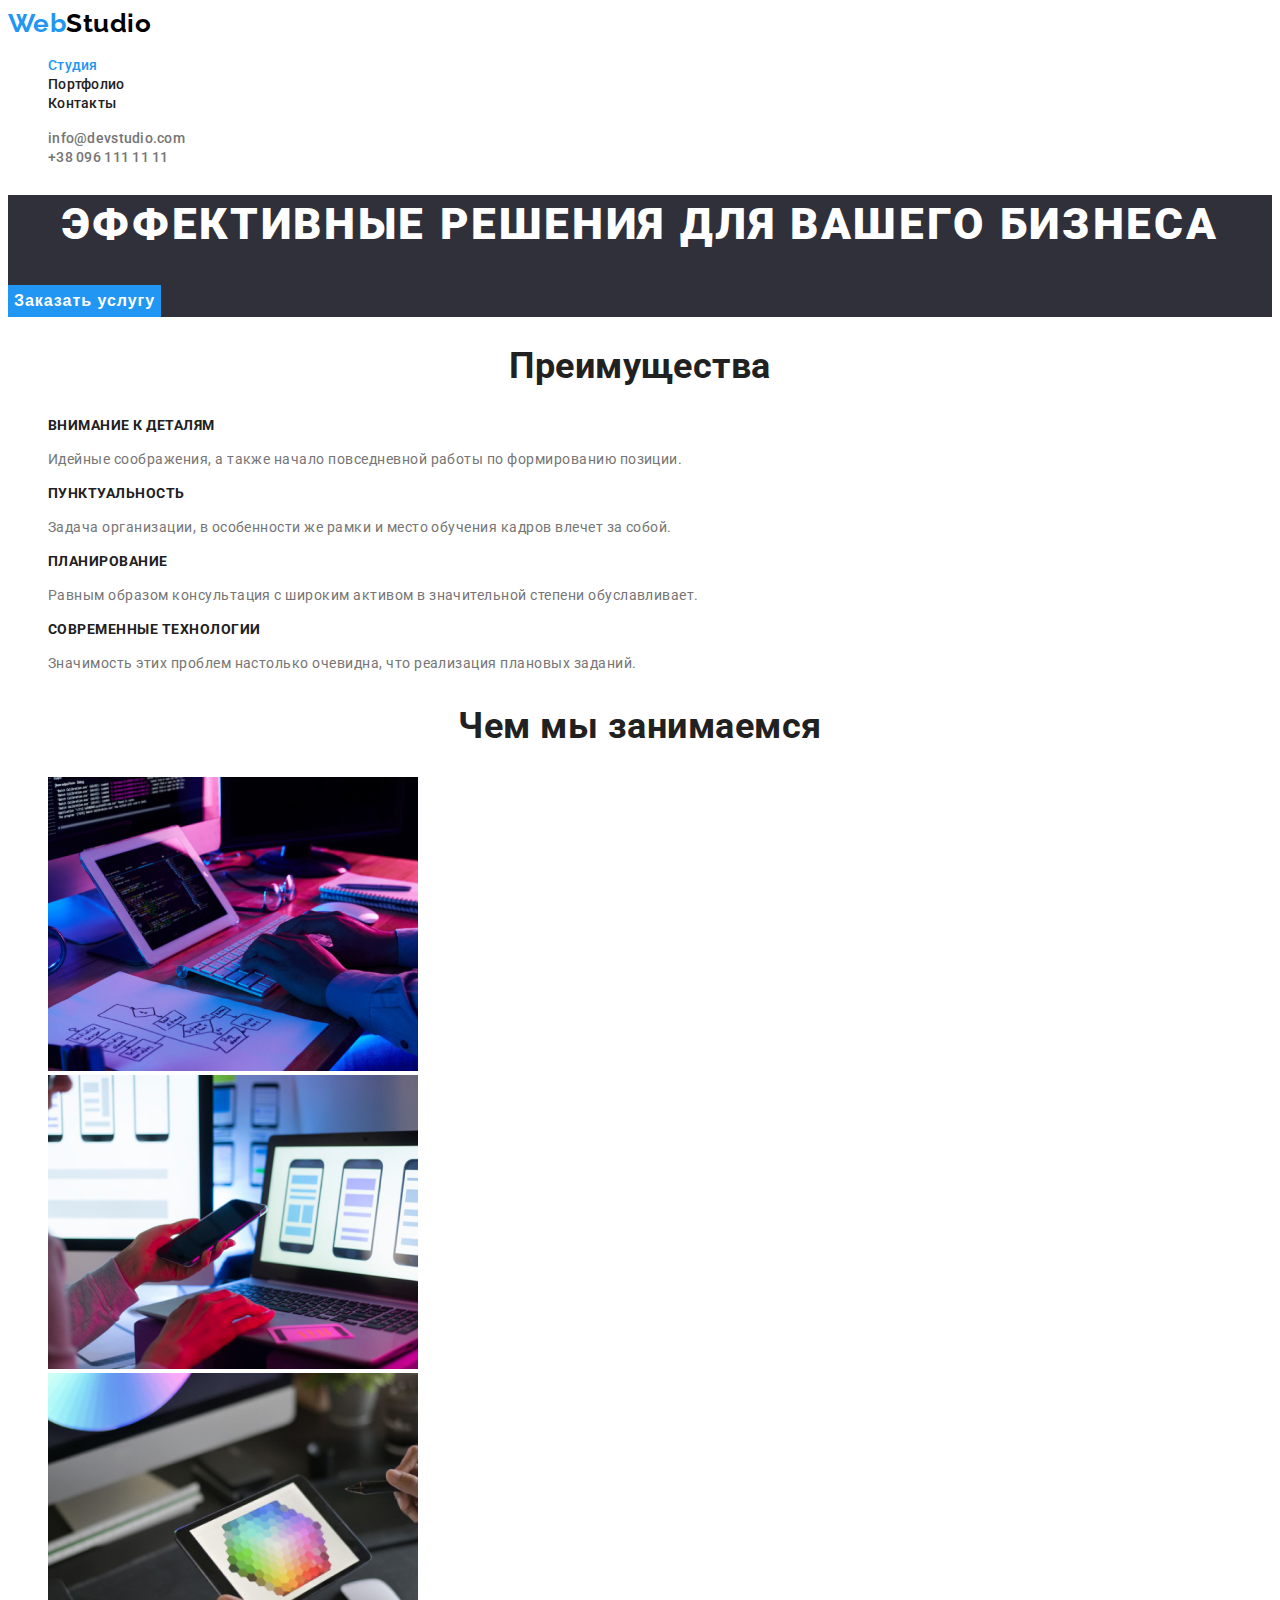
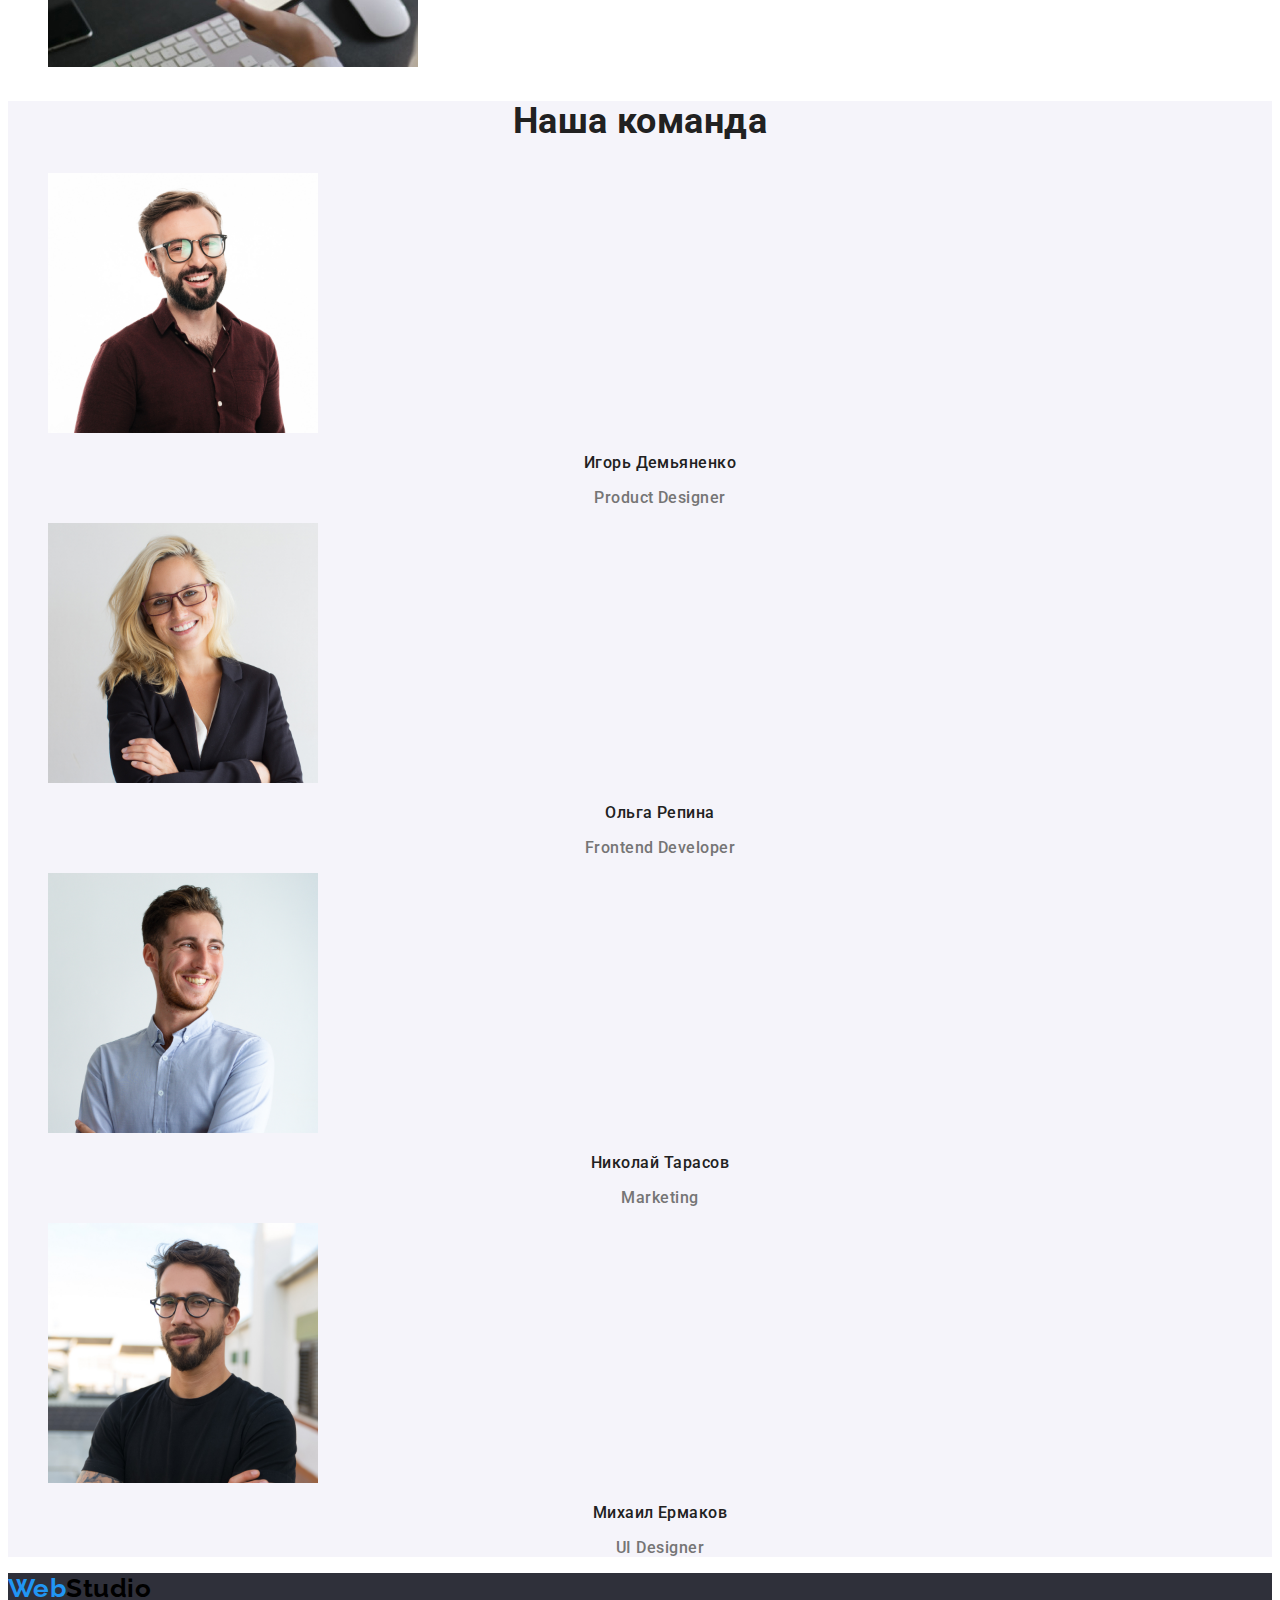
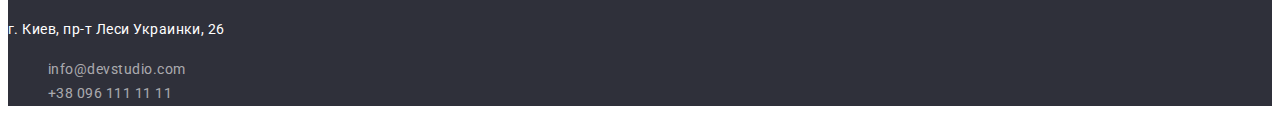
<file: index.html>
<!DOCTYPE html>
<html lang="ru">
  <head>
    <meta charset="UTF-8" />
    <meta name="viewport" content="width=device-width, initial-scale=1.0" />
    <title>Document</title>
    <link rel="preconnect" href="https://fonts.gstatic.com" />
    <link
      href="https://fonts.googleapis.com/css2?family=Raleway:wght@700&family=Roboto:wght@400;500;700;900&display=swap"
      rel="stylesheet"
    />
    <link rel="stylesheet" href="./css/styles.css" />
  </head>

  <body>
    <!-- Шапка сайта -->
    <header>
      <nav class="nav">
        <a href="./index.html" class="logo">
          <span class="logo-web">Web</span
          ><span class="logo-studio">Studio</span>
        </a>

        <ul class="site-nav list">
          <li><a href="./index.html" class="link active-link">Студия</a></li>
          <li><a href="./portfolio.html" class="link">Портфолио</a></li>
          <li><a href="#address" class="link">Контакты</a></li>
        </ul>
      </nav>

      <ul class="contact list">
        <li>
          <a href="mailto:info@devstudio.com" class="contact-link"
            >info@devstudio.com</a
          >
        </li>
        <li>
          <a href="tel:+380961111111" class="contact-link">+38 096 111 11 11</a>
        </li>
      </ul>
    </header>

    <main>
      <!-- Герой -->
      <section class="hero">
        <h1 class="hero-title">ЭФФЕКТИВНЫЕ РЕШЕНИЯ ДЛЯ ВАШЕГО БИЗНЕСА</h1>
        <button type="button" class="button">Заказать услугу</button>
      </section>

      <!-- Преимущества -->
      <section>
        <h2 class="section-title">Преимущества</h2>

        <ul class="feature-list list">
          <li>
            <h3 class="title">ВНИМАНИЕ К ДЕТАЛЯМ</h3>
            <p class="text">
              Идейные соображения, а также начало повседневной работы по
              формированию позиции.
            </p>
          </li>
          <li>
            <h3 class="title">ПУНКТУАЛЬНОСТЬ</h3>
            <p class="text">
              Задача организации, в особенности же рамки и место обучения кадров
              влечет за собой.
            </p>
          </li>
          <li>
            <h3 class="title">ПЛАНИРОВАНИЕ</h3>
            <p class="text">
              Равным образом консультация с широким активом в значительной
              степени обуславливает.
            </p>
          </li>
          <li>
            <h3 class="title">СОВРЕМЕННЫЕ ТЕХНОЛОГИИ</h3>
            <p class="text">
              Значимость этих проблем настолько очевидна, что реализация
              плановых заданий.
            </p>
          </li>
        </ul>
      </section>

      <!-- Чем мы занимаемся -->
      <section class="section">
        <h2 class="section-title">Чем мы занимаемся</h2>

        <ul class="list">
          <li>
            <img src="./images/print.jpg" alt="" width="370" height="294" />
          </li>
          <li>
            <img src="./images/choose.jpg" alt="" width="370" height="294" />
          </li>
          <li>
            <img src="./images/paint.jpg" alt="" width="370" height="294" />
          </li>
        </ul>
      </section>

      <!-- Команда -->
      <section class="team section">
        <h2 class="section-title">Наша команда</h2>
        <ul class="team-list list">
          <li>
            <img src="./images/Igor.jpg" alt="" width="270" height="260" />
            <h3 class="title">Игорь Демьяненко</h3>
            <p lang="en" class="text">Product Designer</p>
          </li>
          <li>
            <img src="./images/Olga.jpg" alt="" width="270" height="260" />
            <h3 class="title">Ольга Репина</h3>
            <p lang="en" class="text">Frontend Developer</p>
          </li>
          <li>
            <img src="./images/Nikolai.jpg" alt="" width="270" height="260" />
            <h3 class="title">Николай Тарасов</h3>
            <p lang="en" class="text">Marketing</p>
          </li>
          <li>
            <img src="./images/Michal.jpg" alt="" width="270" height="260" />
            <h3 class="title">Михаил Ермаков</h3>
            <p lang="en" class="text">UI Designer</p>
          </li>
        </ul>
      </section>
    </main>

    <!-- Футер -->
    <footer class="footer">
      <a href="./index.html" class="logo">
        <span class="logo-web">Web</span><span class="logo-studio">Studio</span>
      </a>
      <address class="address">
        <p class="town">г. Киев, пр-т Леси Украинки, 26</p>
        <ul class="list">
          <li>
            <a href="mailto:info@devstudio.com" class="footer-link"
              >info@devstudio.com</a
            >
          </li>
          <li>
            <a href="tel:+380961111111" class="footer-link"
              >+38 096 111 11 11</a
            >
          </li>
        </ul>
      </address>
    </footer>
  </body>
</html>
</file>
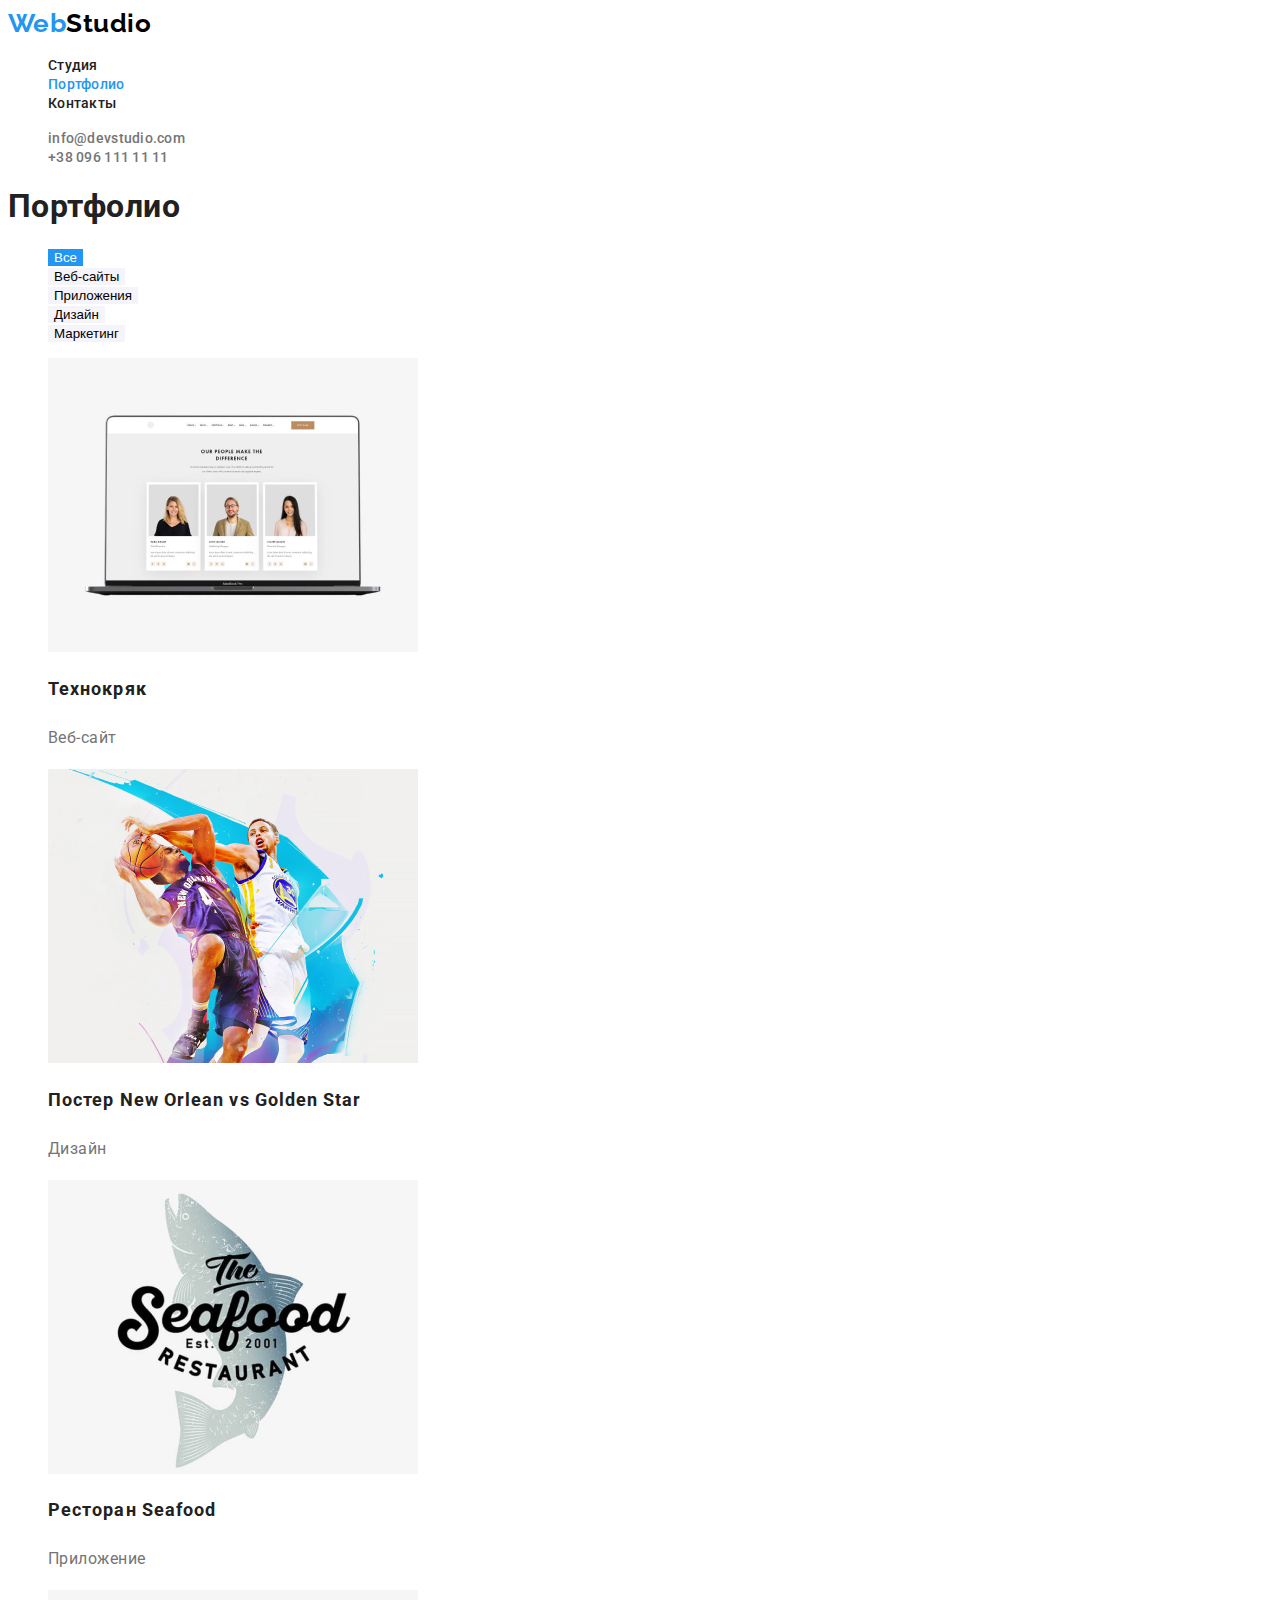
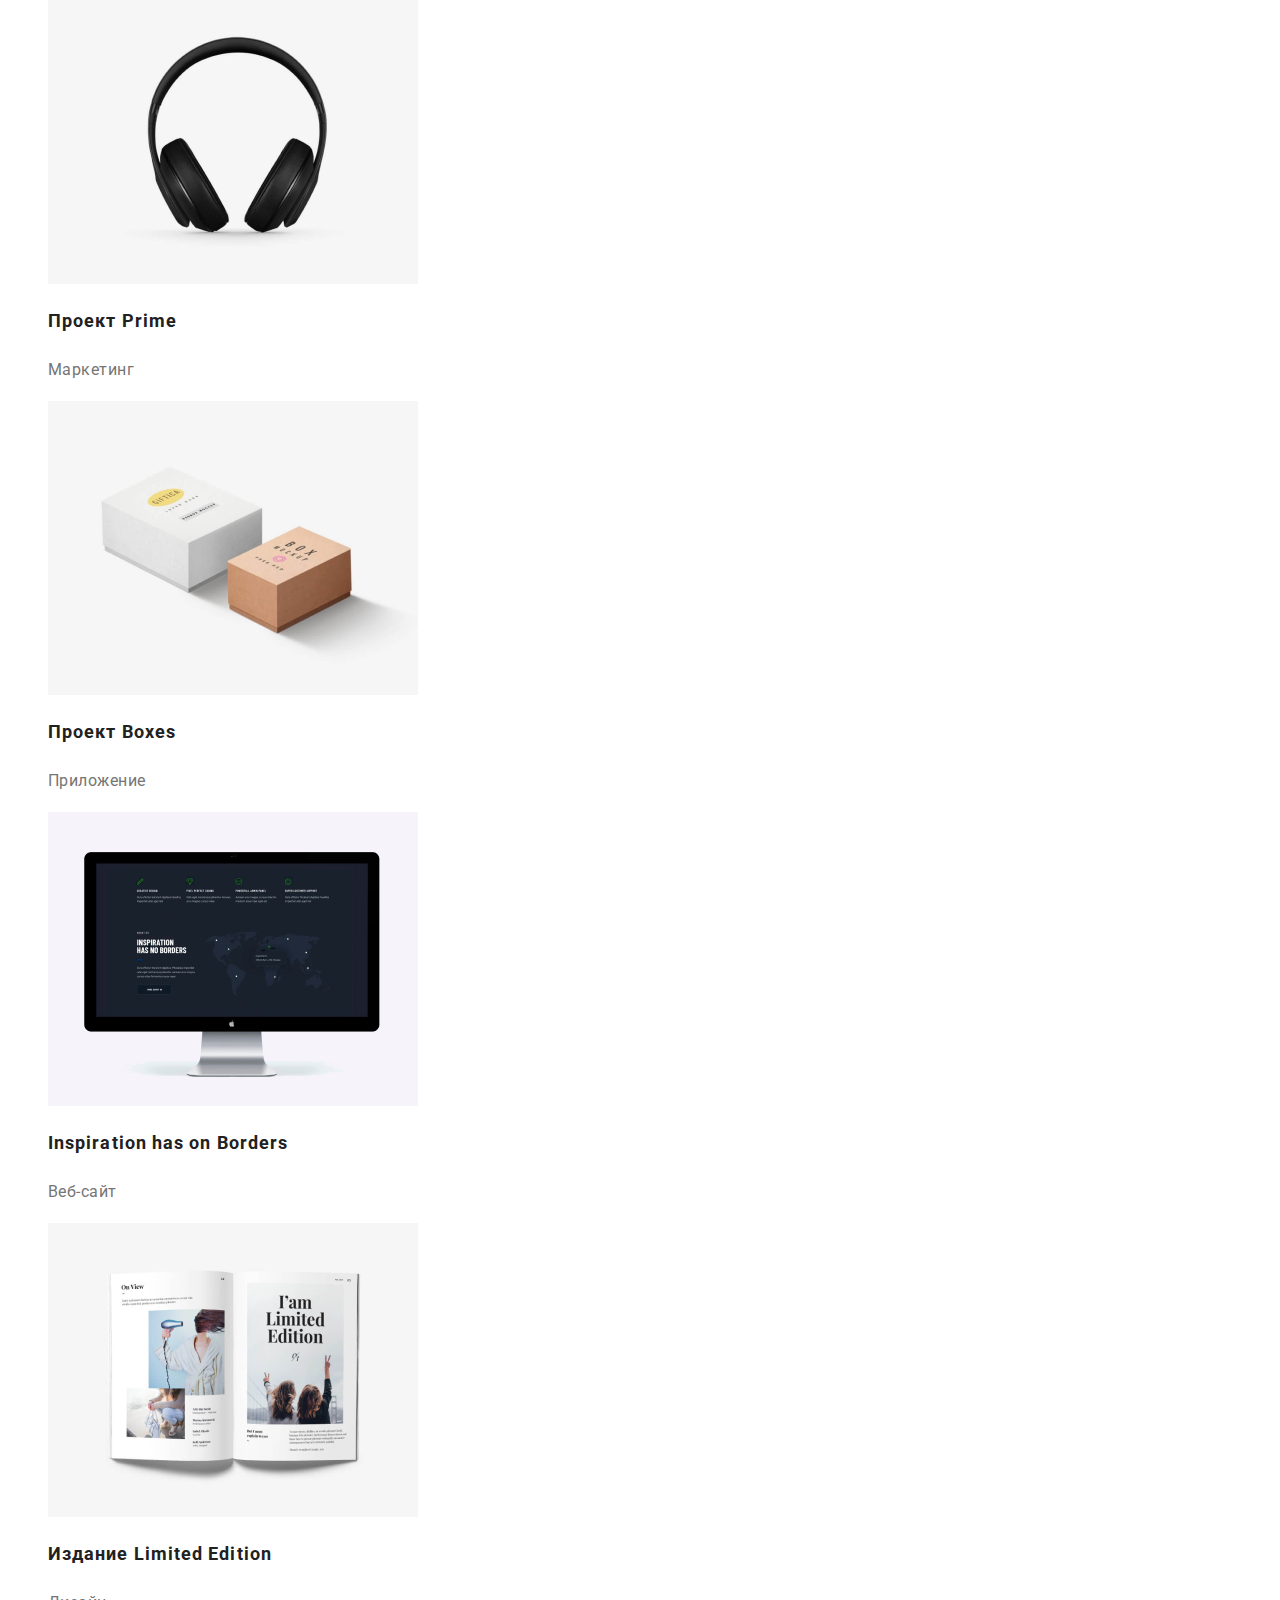
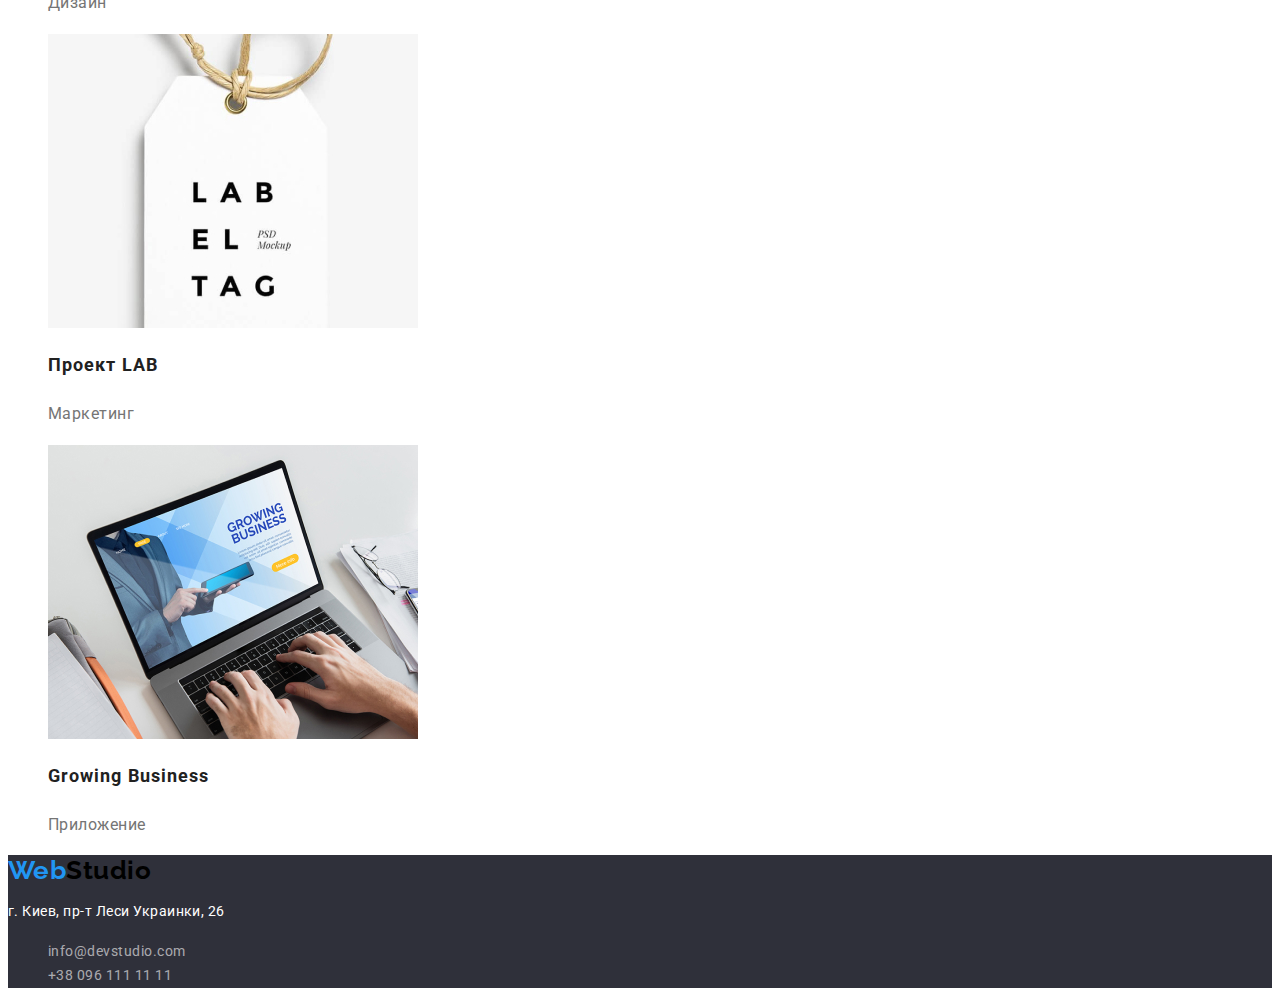
<file: portfolio.html>
<!DOCTYPE html>
<html lang="ru">
  <head>
    <meta charset="UTF-8" />
    <meta name="viewport" content="width=device-width, initial-scale=1.0" />
    <title>Document</title>
    <link rel="preconnect" href="https://fonts.gstatic.com" />
    <link
      href="https://fonts.googleapis.com/css2?family=Raleway:wght@700&family=Roboto:wght@400;500;700;900&display=swap"
      rel="stylesheet"
    />
    <link rel="stylesheet" href="./css/styles.css" />
  </head>

  <body>
    <!-- Шапка сайта -->
    <header>
      <nav class="nav">
        <a href="./index.html" class="logo">
          <span class="logo-web">Web</span
          ><span class="logo-studio">Studio</span>
        </a>

        <ul class="site-nav list">
          <li><a href="./index.html" class="link">Студия</a></li>
          <li>
            <a href="./portfolio.html" class="link active-link">Портфолио</a>
          </li>
          <li><a href="#address" class="link">Контакты</a></li>
        </ul>
      </nav>

      <ul class="contact list">
        <li>
          <a href="mailto:info@devstudio.com" class="contact-link"
            >info@devstudio.com</a
          >
        </li>
        <li>
          <a href="tel:+380961111111" class="contact-link">+38 096 111 11 11</a>
        </li>
      </ul>
    </header>

    <main>
      <section>
        <h1>Портфолио</h1>
        <ul class="list">
          <li><button type="button" class="button-all">Все</button></li>
          <li>
            <button type="button" class="button-portfolio">Веб-сайты</button>
          </li>
          <li>
            <button type="button" class="button-portfolio">Приложения</button>
          </li>
          <li>
            <button type="button" class="button-portfolio">Дизайн</button>
          </li>
          <li>
            <button type="button" class="button-portfolio">Маркетинг</button>
          </li>
        </ul>

        <ul class="list">
          <li>
            <img
              src="./images/portolio/People.jpg"
              alt=""
              width="370"
              height="294"
            />
            <h2 class="portfolio-title">Технокряк</h2>
            <p class="portfolio-text">Веб-сайт</p>
          </li>
          <li>
            <img
              src="./images/portolio/Poster.jpg"
              alt=""
              width="370"
              height="294"
            />
            <h2 class="portfolio-title">Постер New Orlean vs Golden Star</h2>
            <p class="portfolio-text">Дизайн</p>
          </li>
          <li>
            <img
              src="./images/portolio/Seafood.jpg"
              alt=""
              width="370"
              height="294"
            />
            <h2 class="portfolio-title">Ресторан Seafood</h2>
            <p class="portfolio-text">Приложение</p>
          </li>
          <li>
            <img
              src="./images/portolio/Headphones.jpg"
              alt=""
              width="370"
              height="294"
            />
            <h2 class="portfolio-title">Проект Prime</h2>
            <p class="portfolio-text">Маркетинг</p>
          </li>
          <li>
            <img
              src="./images/portolio/Boxes.jpg"
              alt=""
              width="370"
              height="294"
            />
            <h2 class="portfolio-title">Проект Boxes</h2>
            <p class="portfolio-text">Приложение</p>
          </li>
          <li>
            <img
              src="./images/portolio/Inspiration.jpg"
              alt=""
              width="370"
              height="294"
            />
            <h2 class="portfolio-title">Inspiration has on Borders</h2>
            <p class="portfolio-text">Веб-сайт</p>
          </li>
          <li>
            <img
              src="./images/portolio/Limited.jpg"
              alt=""
              width="370"
              height="294"
            />
            <h2 class="portfolio-title">Издание Limited Edition</h2>
            <p class="portfolio-text">Дизайн</p>
          </li>
          <li>
            <img
              src="./images/portolio/LAB.jpg"
              alt=""
              width="370"
              height="294"
            />
            <h2 class="portfolio-title">Проект LAB</h2>
            <p class="portfolio-text">Маркетинг</p>
          </li>
          <li>
            <img
              src="./images/portolio/Growing.jpg"
              alt=""
              width="370"
              height="294"
            />
            <h2 class="portfolio-title">Growing Business</h2>
            <p class="portfolio-text">Приложение</p>
          </li>
        </ul>
      </section>
    </main>

    <!-- Футер -->
    <footer class="footer">
      <a href="./index.html" class="logo">
        <span class="logo-web">Web</span><span class="logo-studio">Studio</span>
      </a>
      <address class="address">
        <p class="town">г. Киев, пр-т Леси Украинки, 26</p>
        <ul class="list">
          <li>
            <a href="mailto:info@devstudio.com" class="footer-link"
              >info@devstudio.com</a
            >
          </li>
          <li>
            <a href="tel:+380961111111" class="footer-link"
              >+38 096 111 11 11</a
            >
          </li>
        </ul>
      </address>
    </footer>
  </body>
</html>
</file>
<file: css/styles.css>
/* цвет основного текста  #757575 */
/* вторичный цвет текста  #212121;
 */
/* белый #FFFFFF  */
/* акцент c #2196F3*/
/* вторичный цвет фона #2196F3; */

:root {
  --primary-text-color: #757575;
  --title-text-color: #212121;
  --accent-color: #2196f3;
  --primary-white-color: #ffffff;
  --primary-black-color: #000000;
  --bgd-color: #2f303a;
  --grey-color: #f5f4fa;
}

body {
  background-color: var(--primary-white-color);
  font-family: 'Roboto', sans-serif;
  color: var(--title-text-color);
  letter-spacing: 0.03em;
}

/* logo */

.logo-web {
  color: var(--accent-color);
  font-weight: 700;
  font-size: 26px;
  line-height: 1.19;
}

.logo-studio {
  color: var(--primary-black-color);
  font-weight: 700;
  font-size: 26px;
  line-height: 1.19;
}

.logo:hover {
  color: var(--accent-color);
}

.logo {
  font-family: 'Raleway', sans-serif;
  text-decoration: none;
}

/* Site nav */

.site-nav .link {
  font-weight: 500;
  font-size: 14px;
  line-height: 1.14;
  letter-spacing: 0.02em;
  text-decoration: none;
}

.contact .contact-link {
  color: var(--primary-text-color);
  font-weight: 500;
  font-size: 14px;
  line-height: 1.14;
  letter-spacing: 0.02em;
  text-decoration: none;
}

.site-nav .link:hover,
.site-nav .link:focus,
.contact .contact-link:hover,
.contact .contact-link:focus,
.site-nav .active-link {
  color: var(--accent-color);
}

.link {
  color: var(--title-text-color);
}

.list {
  list-style: none;
}

/* Hero */

.hero {
  background-color: var(--bgd-color);
}

.hero-title {
  color: var(--primary-white-color);
  font-weight: 900;
  font-size: 44px;
  line-height: 1.36;
  text-align: center;
  letter-spacing: 0.06em;
  text-transform: uppercase;
}

/* Button */

.button {
  color: var(--primary-white-color);
  background-color: var(--accent-color);
  font-weight: 700;
  font-size: 16px;
  line-height: 1.87;
  letter-spacing: 0.06em;
  cursor: pointer;
  border: 0;
}

.button-portfolio {
  background-color: var(--grey-color);
  cursor: pointer;
  outline: none;
  border: 0;
}

.button-all {
  color: var(--primary-white-color);
  background-color: var(--accent-color);
  outline: none;
  border: 0;
}

.button-portfolio:hover,
.button-portfolio:focus {
  color: var(--primary-white-color);
  background-color: var(--accent-color);
  outline: none;
  border: 0;
}

/* Section */

.team {
  background-color: var(--grey-color);
}

.section-title {
  font-weight: 700;
  font-size: 36px;
  line-height: 1.16;
  text-align: center;
}

.portfolio-title {
  font-weight: 700;
  font-size: 18px;
  line-height: 2;
  letter-spacing: 0.06em;
}

.portfolio-text {
  color: var(--primary-text-color);
  font-size: 16px;
  line-height: 1.87;
}

/* Features */

.feature-list .title {
  font-weight: 700;
  font-size: 14px;
  line-height: 1.14;
  text-transform: uppercase;
}

.feature-list .text {
  color: var(--primary-text-color);
  font-size: 14px;
  line-height: 1.71;
}

/* Team */

.team-list .title {
  font-weight: 500;
  font-size: 16px;
  line-height: 1.19;
  text-align: center;
}

.team-list .text {
  color: var(--primary-text-color);
  font-weight: 500;
  font-size: 16px;
  line-height: 1.19;
  text-align: center;
}

/* Footer */

.footer {
  background-color: var(--bgd-color);
}

.address {
  font-style: inherit;
}

.address .town {
  color: var(--primary-white-color);
  font-size: 14px;
  line-height: 1.71;
}

.address .footer-link {
  color: rgba(255, 255, 255, 0.6);
  font-size: 14px;
  line-height: 1.71;
  text-decoration: none;
}

.address .footer-link:hover,
.address .footer-link:focus {
  color: var(--accent-color);
}
</file>
